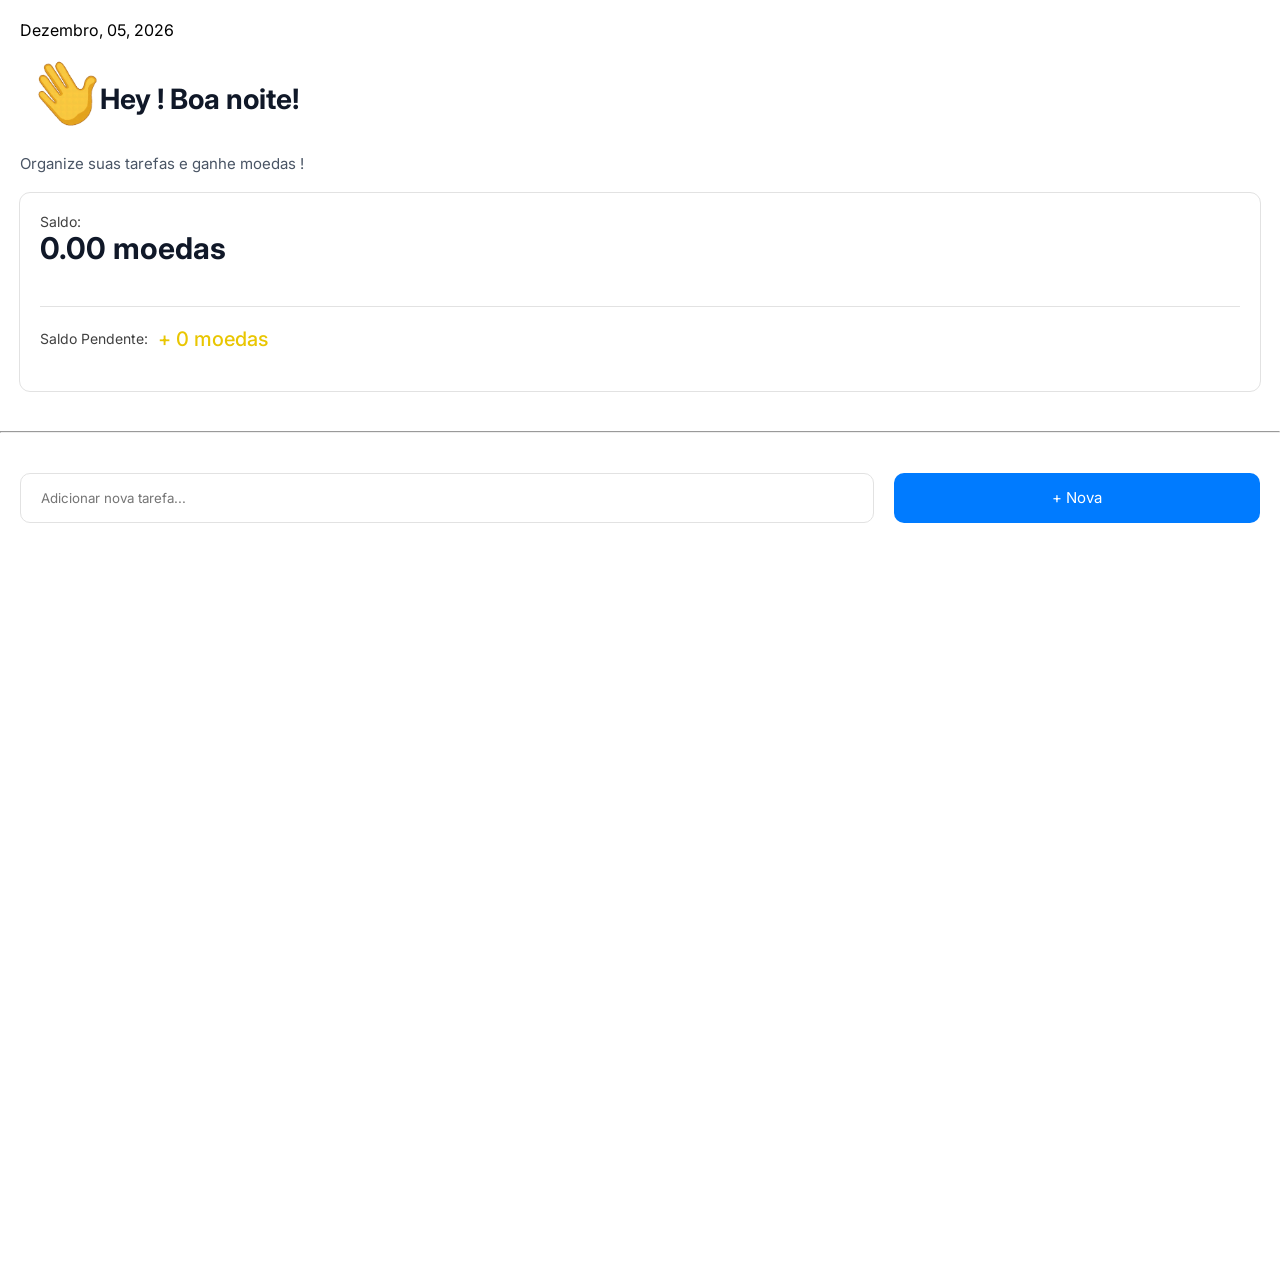
<file: index.html>
<!DOCTYPE html>
<html lang="pt-BR">

<head>
    <meta charset="UTF-8">
    <meta name="viewport" content="width=device-width, initial-scale=1.0">
    <link rel="stylesheet" href="./assets/css/main.css">
    <link rel="icon" type="image/png" href="./assets/img/Gemini_Generated_Image_x8kjjkx8kjjkx8kj-removebg-preview.png">
    <title>SONAR</title>
</head>

<body>
    <header>
        <div>
            <span>Março, 22, 2026</span>
            <div id="saudacaoUsuario">
                <img class="img_mao" src="./assets/img/output-onlinegiftools.gif" alt="">
                <h1>Sonar</h1>
            </div>
            <p>Organize suas tarefas e ganhe moedas !</p>
        </div>
        <div id="containerSaldo">
            <div id="saldoAtual">
                <span>Saldo:</span>
                <span id="saldo">0</span>

            </div>

            <div id="containerSaldoPendente">
                <span>Saldo Pendente:</span>
                <span id="saldoPendente">0</span>
            </div>
    </header>
    <hr>
    <main>
        <form action="">
            <div class="adiciona_tarefa">
                <input type="text" id="tituloTarefa" placeholder="Adicionar nova tarefa...">
                <button type="button" id="botaoAdicionarTarefa" onclick="criarTarefa()">+ Nova</button>
            </div>
        </form>

        <div id="lista"></div>
    </main>
    <script src="./assets/js/main.js"></script>
</body>

</html>
</file>
<file: assets/css/main.css>
@import url('https://fonts.googleapis.com/css2?family=Inter:ital,opsz,wght@0,14..32,100..900;1,14..32,100..900&display=swap');

* {
    margin: 0;
    padding: 0;
    box-sizing: border-box;
    font-family: "Inter", sans-serif;
}

header {
    display: flex;
    justify-content: start;
    align-items: start;
    flex-direction: column;
    padding: 20px 20px;
}

header h1 {
    color: #101828;
    font-size: 28px;
    margin-top: 5px;
    text-wrap: wrap;
}

header p {
    color: #4a5565;
    font-size: 15px;
    font-weight: 400;
    margin-top: 5px;
}


main {
    display: flex;
    justify-content: start;
    align-items: center;
    flex-direction: column;
    height: 80vh;
    width: 100%;
    padding: 0 20px;
    z-index: 1;
    margin-top: 40px;
    margin-bottom: 80px;
}

#lista {
    display: flex;
    flex-direction: column;
    width: 100%;
    gap: 20px;
}


#lista li {
    display: flex;
    justify-content: space-between;
    align-items: center;
    position: relative;
    width: 100%;
    padding: 15px;
    text-decoration: none;
    list-style: none;
    background-color: #ffffff;
    border-radius: 10px;
    border: 1px solid #e2e2e2;
    color: #404040;
}

#lista li span {
    text-align: start;
    z-index: 0;
    width: 90%;
    font-size: 13px;
    white-space: nowrap;
    overflow: hidden;
    text-overflow: ellipsis;
}

#lista button {
    background-color: transparent;
    border: none;
    color: #ff0000;
    font-size: 20px;
    cursor: pointer;
    position: absolute;
    right: 20px;
    width: 10%;
}

#lista button:hover {
    color: #cc0000;
}

#lista input[type="checkbox"] {
    width: 5%;
    transform: scale(1.5);
    cursor: pointer;
    margin-right: 15px;
}


form {
    width: 100%;
}

.adiciona_tarefa {
    display: flex;
    justify-content: space-between;
    align-items: center;
    width: 100%;
    margin-bottom: 20px;
    gap: 20px;
}

#tituloTarefa {
    width: 70%;
    height: 50px;
    padding: 20px;
    border: 1px solid #e2e2e2;
    border-radius: 10px;
}

#tituloTarefa:focus {
    outline: none;
    border-color: #007BFF;
}

#botaoAdicionarTarefa {
    width: 30%;
    height: 50px;
    background-color: #007BFF;
    color: white;
    border: none;
    border-radius: 10px;
    cursor: pointer;
    font-size: 15px;
    position: relative;
    z-index: 2;
}

#containerSaldo {
    display: flex;
    justify-content: center;
    align-items: start;
    flex-direction: column;
    width: 100%;
    width: 100%;
    padding: 20px;
    border-radius: 10px;
    outline: #e2e2e2 solid 1px;
    margin: 20px 0;
}

#containerSaldo {
    display: flex;
    justify-content: center;
    align-items: start;
    flex-direction: column;
    gap: 10px;
    color: white;
    width: 100%;
}

#saldoAtual {
    display: flex;
    justify-content: center;
    align-items: start;
    flex-direction: column;
}

#containerSaldoPendente {
    display: flex;
    justify-content: start;
    align-items: center;
    margin-top: 30px;
    padding: 20px 0;
    width: 100%;
    border-top: 1px solid #e2e2e2;
    gap: 10px;
}

#containerSaldoPendente :first-child {
    color: #404040;
    font-size: 14px;
    font-weight: 400;
}

#saldoPendente {
    color: rgb(233, 198, 2);
    font-size: 20px;
    font-weight: 500;
}

#saldoAtual :first-child {
    color: #404040;
    font-size: 14px;
    font-weight: 400;
}

#saldoAtual :last-child {
    font-size: 30px;
    font-weight: bold;
}

#saldo {
    color: #101828;
}

.containerValorTarefa {
    background-color: #f5f5f5;
    width: 70px;
    padding: 5px 10px;
    border-radius: 50px;
    height: 30px;
    display: flex;
    align-items: center;
    justify-content: center;
}

.iconMoeda {
    width: 20px;
    height: 20px;
    margin-left: 5px;
}

.valorTarefa {
    display: flex;
    align-items: center;
    justify-content: center;
    border-radius: 5px;
    padding: 5px 10px;
    color: #404040;
    font-size: 14px;
}

.img_mao {
    width: 80px;
}

#saudacaoUsuario {
    display: flex;
    align-items: center;
    justify-content: start;
    margin: 20px 0;
}
</file>
